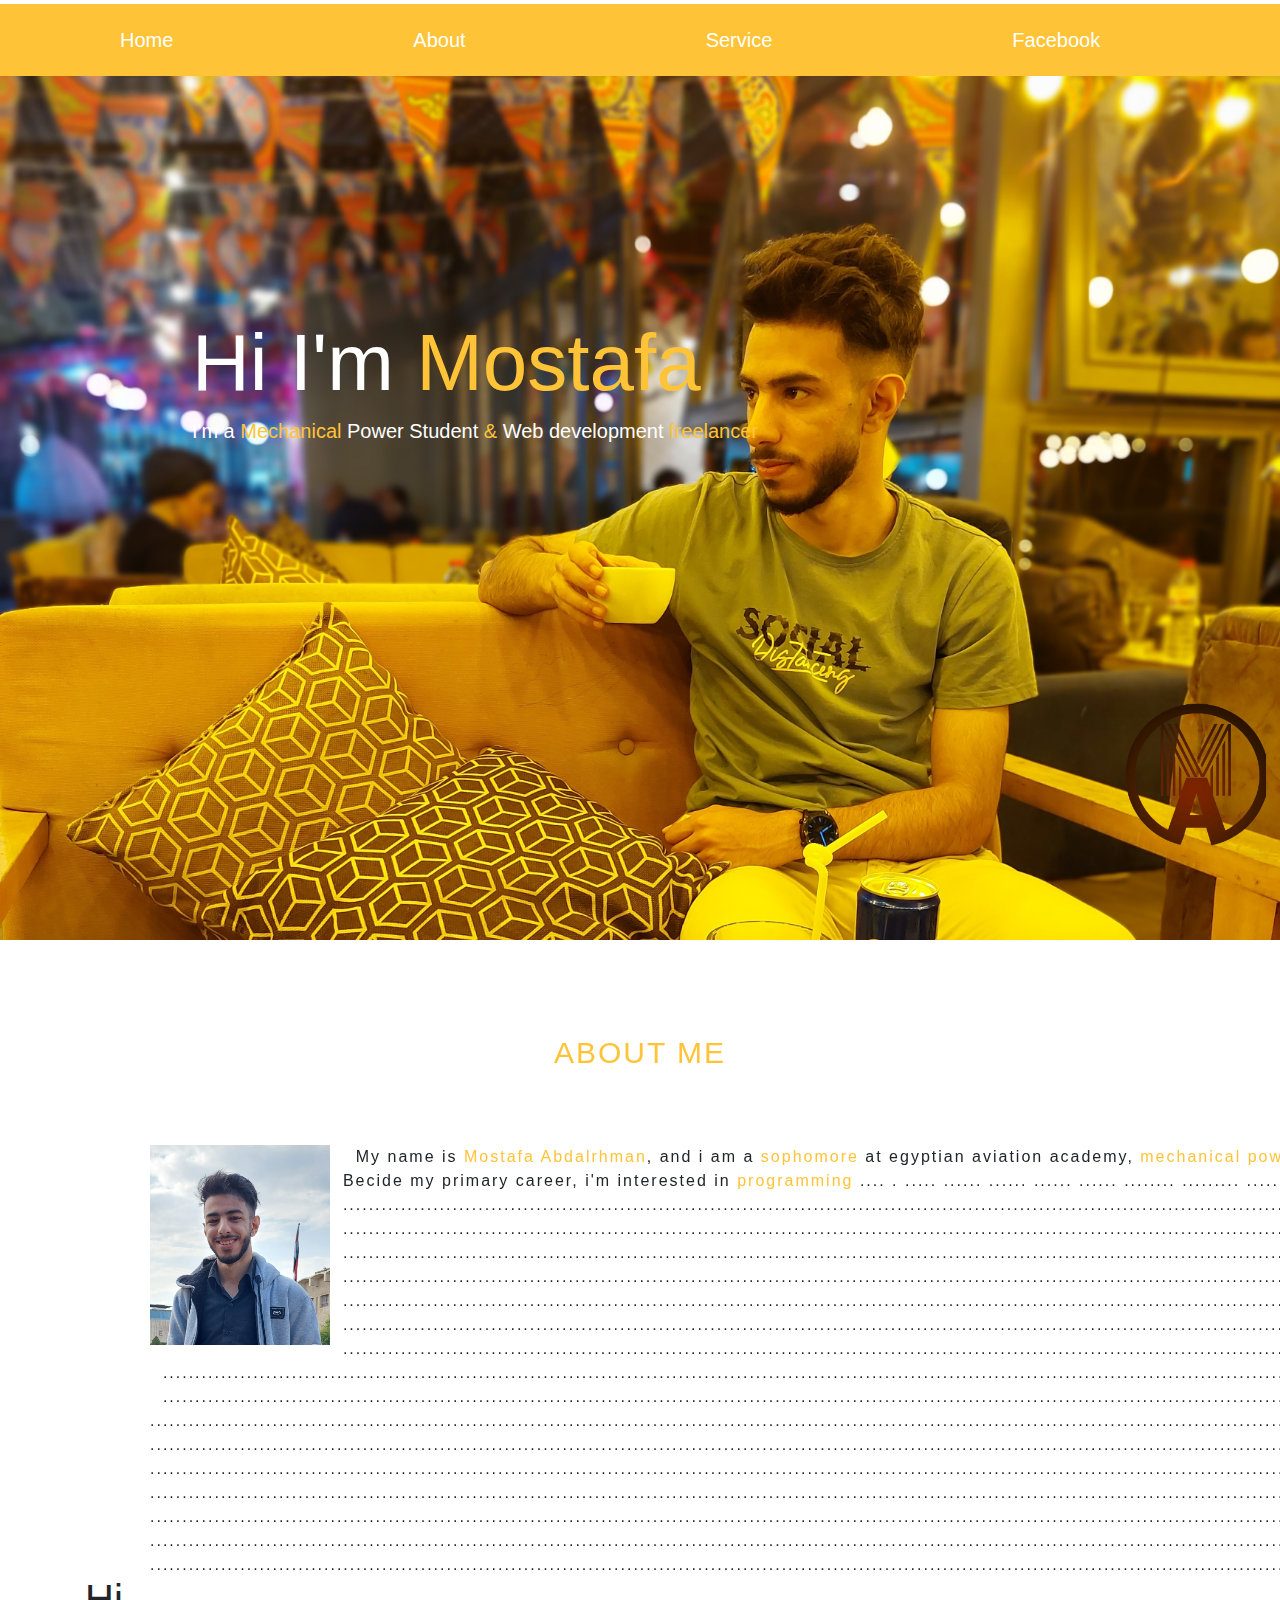
<file: index.html>
<!DOCTYPE html>
<html lang="en">
<head>
    <meta charset="UTF-8">
    <meta http-equiv="X-UA-Compatible" content="IE=edge">
    <meta name="viewport" content="width=device-width, initial-scale=1.0">
    <title>Protfolio</title>
    <link rel="stylesheet" href="css/bootstrap.css">
    <link href="style.css" rel="stylesheet">
    
</head>
<body>
    <div  class="size_img"></div >
    <div><a target="_blank" Href="contact/contact.html"><img src="images/logo.png" alt="Logo" title="Contact Me" width="140" height="150" class="img1"></a></div> 
    <div class="Hi">
        <h1>Hi I'm <span>Mostafa</span></h1>
        <h2>I'm a <span>Mechanical</span> Power Student <span>&</span> Web development <span> freelancer</span></h1>
    </div>
    <!-- <div class="BG"><p>ffaefeaf</p></div> -->
    <h7 class="HL"id="section2" >About Me</h7>
    <div class="about" >
        
             <p> <img src="images/about_me.jpg" alt="About Me" width="180" height="200" class="img2">  &nbsp;&nbsp;&nbsp;&nbsp;My name is <span>Mostafa Abdalrhman</span>, and i am a <span>sophomore</span> at egyptian aviation academy, <span>mechanical power engineering</span> department. &nbsp;&nbsp;Becide my primary career, i'm interested in <span>programming</span> .... . ..... ...... ...... ...... ...... ........ ......... ........ ....... ....... ....... .......
                &nbsp;&nbsp;........................................................................................................................................................................................
                &nbsp;&nbsp;........................................................................................................................................................................................
                &nbsp;&nbsp;........................................................................................................................................................................................
                &nbsp;&nbsp;........................................................................................................................................................................................
                &nbsp;&nbsp;........................................................................................................................................................................................
                &nbsp;&nbsp;........................................................................................................................................................................................
                &nbsp;&nbsp;........................................................................................................................................................................................
                &nbsp;&nbsp;........................................................................................................................................................................................
                &nbsp;&nbsp;........................................................................................................................................................................................
                ........................................................................................................................................................................................................................
                ........................................................................................................................................................................................................................
                ........................................................................................................................................................................................................................
                ........................................................................................................................................................................................................................
                ........................................................................................................................................................................................................................
                ........................................................................................................................................................................................................................
                ........................................................................................................................................................................................................................</p>
    </div>

    
    <!-- <div class="my_projects" id="section3">
        <p class="HL2">My projects</p> -->

        <!-- <div class="project_left"> 

            <img src="images/projects.png" alt="project"  height="250" width="350" >
            <h1>Project1</h1>
            <br>
            <p>Considered use dispatched melancholy sympathize discretion led. Oh feel if up to till like. He an thing rapid these after going drawn or. Timed she his law the spoil round defer. In surprise concerns informed betrayed he learning is ye. Ignorant formerly so ye blessing. </p>
        </div>
        
        <div class="project">
            <img src="images/projects.png" alt="project"  height="250" width="350" >
            <h1>Project2</h1>
            <br>
            <p>Considered use dispatched melancholy sympathize discretion led. Oh feel if up to till like. He an thing rapid these after going drawn or. Timed she his law the spoil round defer. In surprise concerns informed betrayed he learning is ye. Ignorant formerly so ye blessing. </p>
        </div>


        <div class="project">
            <img src="images/projects.png" alt="project"  height="250" width="350" >
            <h1>Project3</h1>
            <br>
            <p>Considered use dispatched melancholy sympathize discretion led. Oh feel if up to till like. He an thing rapid these after going drawn or. Timed she his law the spoil round defer. In surprise concerns informed betrayed he learning is ye. Ignorant formerly so ye blessing. </p>
        </div>


        <div class="project">
            <img src="images/projects.png" alt="project"  height="250" width="350" >
            <h1>Project4</h1>
            <br>
            <p>Considered use dispatched melancholy sympathize discretion led. Oh feel if up to till like. He an thing rapid these after going drawn or. Timed she his law the spoil round defer. In surprise concerns informed betrayed he learning is ye. Ignorant formerly so ye blessing. </p>
        </div> -->
        
        <div class="container">
            <h1>Hi</h1>
        </div>
    
    
    <!-- </div> -->

    <div>
        <ul class="des">
       
            <li> <a class="link" Href="#"> Home </a></li> 
            <li>  <a class="link" Href="#section2"> About </a></li>
            <li><a class="link" Href="#section3"> Service</a></li>
            <li> <a class="link" target="_blank" Href="https://www.facebook.com/profile.php?id=100039122475744"> Facebook </a></li> 
            <li> <a class="link" target="_blank" Href="https://www.linkedin.com/in/mostafa74129/"> LinkedIn </a></li>
        </ul>
    </div>

    <script src="js/popper.min.js"></script>
    <script src="js/jquery-3.6.0.min.js"></script>
    <script src="js/bootstrap.js"></script>
</body>
</html>
</file>
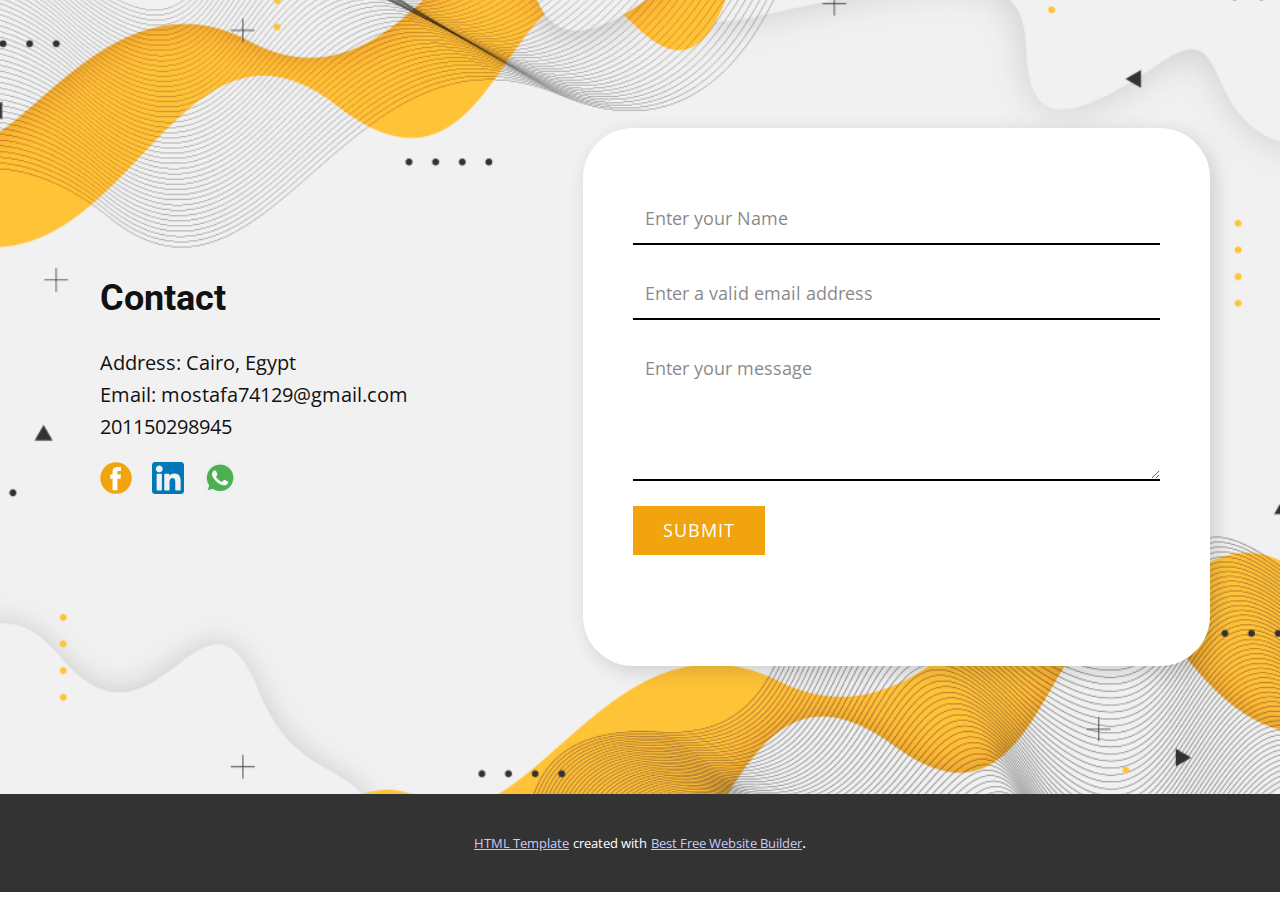
<file: contact/contact.html>
<!DOCTYPE html>
<html style="font-size: 16px;">
  <head>
    <meta name="viewport" content="width=device-width, initial-scale=1.0">
    <meta charset="utf-8">
    <meta name="keywords" content="Contact us, Follow us">
    <meta name="description" content="">
    <meta name="page_type" content="np-template-header-footer-from-plugin">
    <title>Page 10</title>
    <link rel="stylesheet" href="nicepage.css" media="screen">
<link rel="stylesheet" href="Page-10.css" media="screen">
    <script class="u-script" type="text/javascript" src="jquery-1.9.1.min.js" defer=""></script>
    <script class="u-script" type="text/javascript" src="nicepage.js" defer=""></script>
    <meta name="generator" content="Nicepage 4.10.5, nicepage.com">
    <link id="u-theme-google-font" rel="stylesheet" href="https://fonts.googleapis.com/css?family=Roboto:100,100i,300,300i,400,400i,500,500i,700,700i,900,900i|Open+Sans:300,300i,400,400i,500,500i,600,600i,700,700i,800,800i">
    
    
    <script type="application/ld+json">{
		"@context": "http://schema.org",
		"@type": "Organization",
		"name": ""
}</script>
    <meta name="theme-color" content="#7f82ea">
    <meta property="og:title" content="Page 10">
    <meta property="og:type" content="website">
  </head>
  <body class="u-body u-xl-mode">
    <section class="u-clearfix u-expanded-width-xl u-image u-section-1" id="carousel_0a48" data-image-width="1020" data-image-height="672">
      <div class="u-clearfix u-sheet u-valign-middle u-sheet-1">
        <div class="u-clearfix u-gutter-0 u-layout-wrap u-layout-wrap-1">
          <div class="u-gutter-0 u-layout">
            <div class="u-layout-row">
              <div class="u-size-27">
                <div class="u-layout-col">
                  <div class="u-align-left-lg u-align-left-md u-align-left-xl u-align-right-sm u-align-right-xs u-container-style u-layout-cell u-left-cell u-shape-rectangle u-size-60 u-layout-cell-1">
                    <div class="u-container-layout u-container-layout-1">
                      <h2 class="u-text u-text-1">Contact</h2>
                      <p class="u-text u-text-2">Address: Cairo, Egypt<br>Email: mostafa74129@gmail.com<br>201150298945
                      </p>
                      <div class="u-social-icons u-spacing-20 u-social-icons-1">
                        <a class="u-social-url" target="_blank" title="Facebook" href="https://www.facebook.com/profile.php?id=100039122475744"><span class="u-icon u-icon-circle u-social-facebook u-social-icon u-text-palette-3-base u-icon-1"><svg class="u-svg-link" preserveAspectRatio="xMidYMin slice" viewBox="0 0 112 112" style=""><use xlink:href="#svg-a192"></use></svg><svg class="u-svg-content" viewBox="0 0 112 112" x="0" y="0" id="svg-a192" style=""><circle fill="currentColor" cx="56.1" cy="56.1" r="55"></circle><path fill="#FFFFFF" d="M73.5,31.6h-9.1c-1.4,0-3.6,0.8-3.6,3.9v8.5h12.6L72,58.3H60.8v40.8H43.9V58.3h-8V43.9h8v-9.2
            c0-6.7,3.1-17,17-17h12.5v13.9H73.5z"></path></svg></span>
                        </a>
                        <a class="u-social-url" target="_blank" title="Instagram" href="https://www.linkedin.com/in/mostafa74129/"><span class="u-file-icon u-icon u-social-icon u-social-instagram u-icon-2"><img src="images/174857.png" alt=""></span>
                        </a>
                        <a class="u-social-url" target="_blank" title="whatsapp" href="#"><span class="u-file-icon u-icon u-social-icon u-social-youtube u-icon-3"><img src="images/2111728.png" alt=""></span>
                        </a>
                      </div>
                    </div>
                  </div>
                </div>
              </div>
              <div class="u-size-33">
                <div class="u-layout-row">
                  <div class="u-align-left u-container-style u-layout-cell u-radius-50 u-right-cell u-shape-round u-size-60 u-white u-layout-cell-2">
                    <div class="u-container-layout u-container-layout-2">
                      <div class="u-expanded-width u-form u-form-1">
                        <form action="//publish.nicepage.com/Form/Process" method="POST" class="u-clearfix u-form-spacing-24 u-form-vertical u-inner-form" style="padding: 0px;" source="email" name="form">
                          <input type="hidden" id="siteId" name="siteId" value="1911115" wfd-invisible="true">
                          <input type="hidden" id="pageId" name="pageId" value="1911539" wfd-invisible="true">
                          <div class="u-form-group u-form-name">
                            <label for="name-3b9a" class="u-form-control-hidden u-label" wfd-invisible="true">Name</label>
                            <input type="text" placeholder="Enter your Name" id="name-3b9a" name="name" class="u-border-2 u-border-black u-border-no-left u-border-no-right u-border-no-top u-input u-input-rectangle u-input-1" required="">
                          </div>
                          <div class="u-form-email u-form-group">
                            <label for="email-3b9a" class="u-form-control-hidden u-label" wfd-invisible="true">Email</label>
                            <input type="email" placeholder="Enter a valid email address" id="email-3b9a" name="email" class="u-border-2 u-border-black u-border-no-left u-border-no-right u-border-no-top u-input u-input-rectangle u-input-2" required="">
                          </div>
                          <div class="u-form-group u-form-message">
                            <label for="message-3b9a" class="u-form-control-hidden u-label" wfd-invisible="true">Message</label>
                            <textarea placeholder="Enter your message" rows="4" cols="50" id="message-3b9a" name="message" class="u-border-2 u-border-black u-border-no-left u-border-no-right u-border-no-top u-input u-input-rectangle u-input-3" required=""></textarea>
                          </div>
                          <div class="u-align-left u-form-group u-form-submit">
                            <a href="#" class="u-active-white u-btn u-btn-submit u-button-style u-hover-palette-3-light-2 u-palette-3-base u-btn-1">Submit</a>
                            <input type="submit" value="submit" class="u-form-control-hidden" wfd-invisible="true">
                          </div>
                          <div class="u-form-send-message u-form-send-success" wfd-invisible="true"> Thank you! Your message has been sent. </div>
                          <div class="u-form-send-error u-form-send-message" wfd-invisible="true"> Unable to send your message. Please fix errors then try again. </div>
                          <input type="hidden" value="" name="recaptchaResponse" wfd-invisible="true">
                        </form>
                      </div>
                    </div>
                  </div>
                </div>
              </div>
            </div>
          </div>
        </div>
      </div>
    </section>
    
    
    
    <section class="u-backlink u-clearfix u-grey-80">
      <a class="u-link" href="html-templates" target="_blank">
        <span>HTML Template</span>
      </a>
      <p class="u-text">
        <span>created with</span>
      </p>
      <a class="u-link" href="website-builder" target="_blank">
        <span>Best Free Website Builder</span>
      </a>. 
    </section>
  </body>
</html>
</file>
<file: style.css>
/* body{
	background-color: #ce6c1b;
} */

*{
  margin: 0;
  padding: 0;  
}




 li{
font-size: 20px;
display: inline-block;
padding: 25px 0px 0px 0px;
font-family:"Anek Tamil", sans-serif;
}


 ul {
	 position: fixed;
	 top:0; left:0;
	display: flex;
	
}
 .link {
	text-decoration: none;
	color: #fff;
    background-color: #ffc338;
	padding: 25px 120px;
	transition:all 1s;
	/* border: #562006 solid 2px; */
}

.size_img{
	margin: 4.4vh 0vh 0vh 0vh;
    height:100vh;
    background-image: url(images/pic.jpg);
    background-size: cover;
}

 .img1{
	position:fixed;
	left:88%;	
	top: 78%;
	animation-name: animation;
	animation-duration: 2s;
	animation-iteration-count: 4;
	transition:all 1s;

}


.img1:hover{
	height: 170px;
	width:160px;
}

ul li a:hover{
	background-color: #fff;
	color: #ffc338;
	padding: 35px 140px;
}
@keyframes animation {
	0% {width:140px; height:150px;}
	50% {width:160px; height:171.4px;}
	100% {width:140px; height:150px;}
  }

.Hi {
	position:absolute;
	top:35%; left:15%;
	/* width:600px; height: 300px;
	background-color: #fff; */
}

.Hi h1{
	font-size: 80px;
	color: #fff;
}

h2{
	font-size: 20px;
	color: #fff;
}

span{
	color:#ffc338;
}

/* .BG{
	position: absolute;
	top:780px; left:0;
    height:80vh; width:203.5vh;
	background-size: cover;
	background-image: url(images/bg-7.png);
} */

.about{
	 /* text-align: center; */
	/* display: inline-block; */
	
	margin: 20px 150px;  
	width: 1300px; height: 550px;
}

.about p{
	letter-spacing: 2px;
	float: left;	
    font-weight:lighter;
	position: relative;
	top:140px;	
} 

.img2{	
	float:left;
}


.HL{
	position: relative;
	font-size: 30px;
    text-align: center;
    text-transform: uppercase;
    font-weight: 400;
    letter-spacing: 2px;
    display: block;
    top:90px;
	color:#ffc338;
}

.HL2 {
	position: relative;
	font-size: 30px;
    text-align: center;
    text-transform: uppercase;
    font-weight: 400;
    letter-spacing: 2px;
    display: block;
    top: 25px;
	color: #fff;
}


.my_projects{
	height: 700px; width:1519px;
	background-color: #ffc338;

	/* background:
	linear-gradient(#eab801, transparent),
	linear-gradient(to top left, #fff, transparent),
	linear-gradient(to top right, #eab801, transparent);
    background-blend-mode:color; */
}


.project ,.project_left {
	
	
	text-transform: uppercase;
    font-weight: 400;
    letter-spacing: 2px;
	color:#fff;
	display: inline-block;
}

.project_left {
	margin: 90px 0px 25px 25px;
}

.project2{
	position: relative;
	display: flex;
	width:370px; height: 500px;
    padding-top: 42px;
    padding-left: 32px;
	background-image: linear-gradient(45deg,#fcb23f ,#ffc338,#fbed8e 50%);
	color: #fff;
    font-size: 28px;
    font-weight: 600;
    text-align: center;
    letter-spacing: -.015em;
    text-decoration: none;
}
</file>
